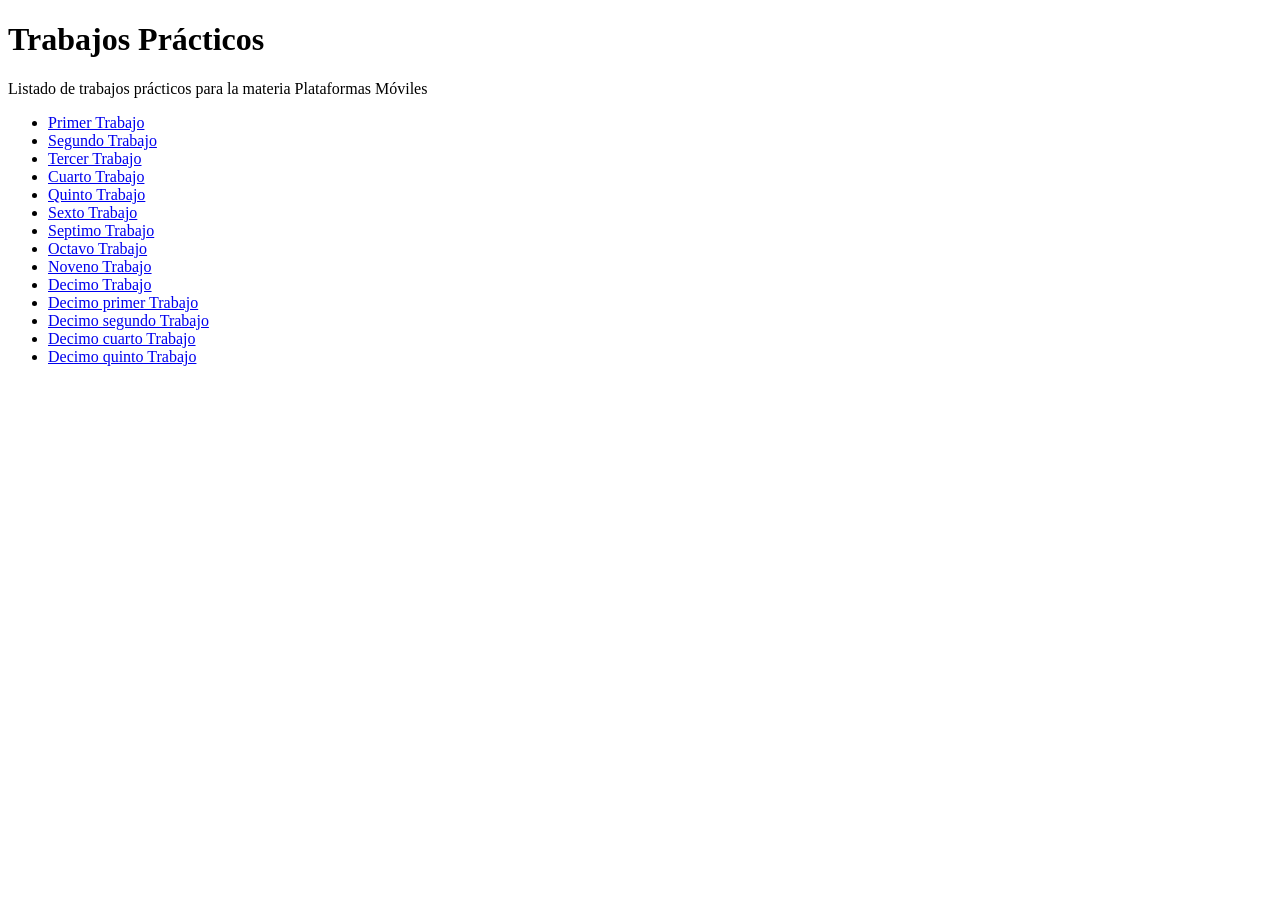
<file: index.html>
<!DOCTYPE html>
<html>
   <head>
      <title>Hola Mundo!</title>
   </head>
   <body>
     <h1>Trabajos Prácticos</h1>
     <p>Listado de trabajos prácticos para la materia Plataformas Móviles</p>
     <ul>
         <li><a href="tp-1/index.html">Primer Trabajo</a></li>
         <li><a href="tp-2/index.html">Segundo Trabajo</a></li>
         <li><a href="tp-3/index.html">Tercer Trabajo</a></li>
         <li><a href="tp-4/index.html">Cuarto Trabajo</a></li>
         <li><a href="tp-5/index.html">Quinto Trabajo</a></li>
         <li><a href="tp-6/index.html">Sexto Trabajo</a></li>
         <li><a href="tp-7/index.html">Septimo Trabajo</a></li>
         <li><a href="tp-8/index.html">Octavo Trabajo</a></li>
         <li><a href="tp-9/index.html">Noveno Trabajo</a></li>
        <li><a href="tp-10/index.html">Decimo Trabajo</a></li>
        <li><a href="tp-11/index.html">Decimo primer Trabajo</a></li>
        <li><a href="tp-12/index.html">Decimo segundo Trabajo</a></li>
        <li><a href="tp-14/index.html">Decimo cuarto Trabajo</a></li>
        <li><a href="tp-15/index.html">Decimo quinto Trabajo</a></li>
     </ul>
   </body>
</html>
</file>
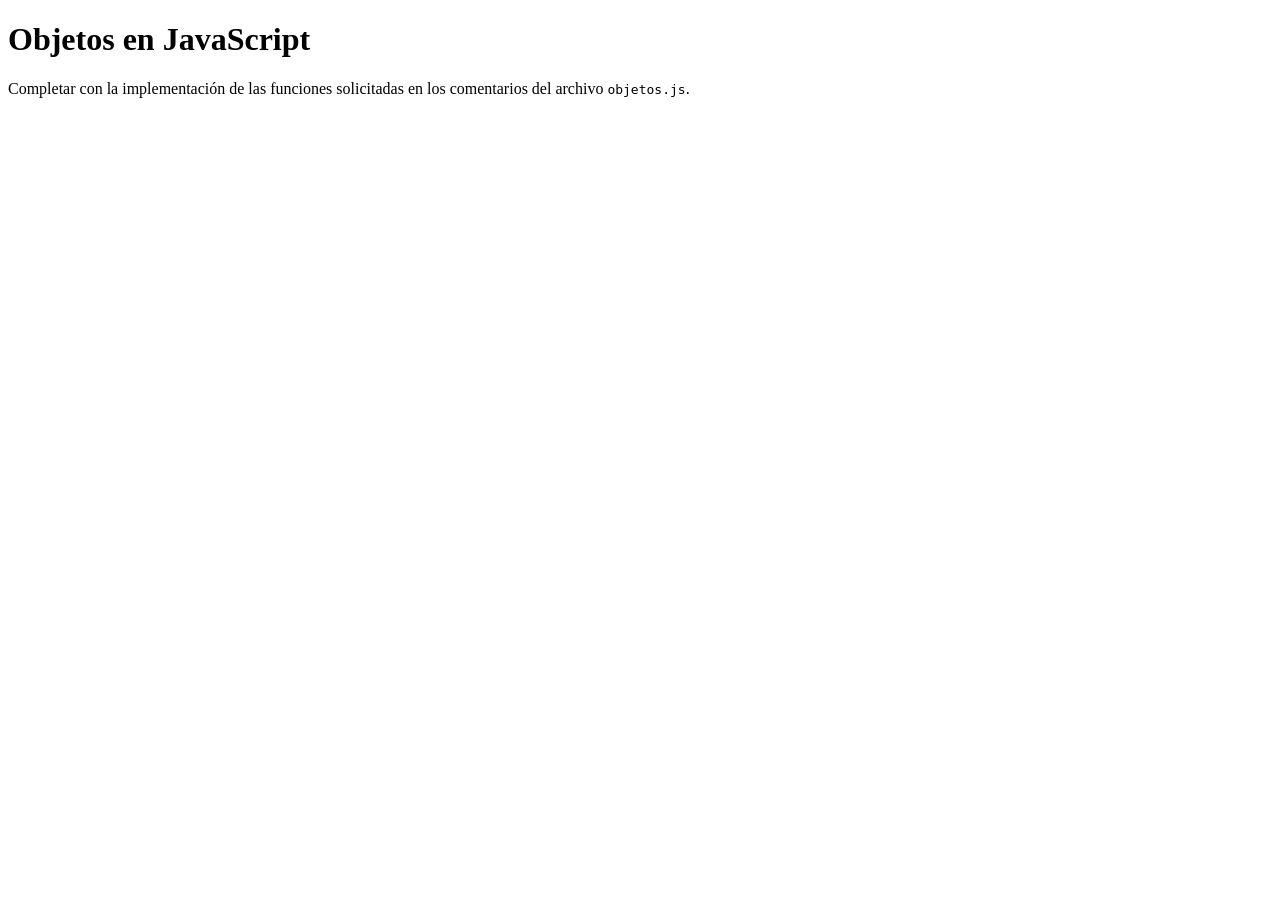
<file: tp-10/index.html>
<!DOCTYPE html>
<html>
<head>
    <meta charset="utf-8">
    <meta name="viewport" content="width=device-width, initial-scale=1">
    <title>Objetos en JavaScript</title>
</head>
<body>
    <h1>Objetos en JavaScript</h1>
    <p>Completar con la implementación de las funciones solicitadas en los comentarios del archivo <code>objetos.js</code>.</p>
    <script src="objetos.js"></script>
</body>
</html>
</file>
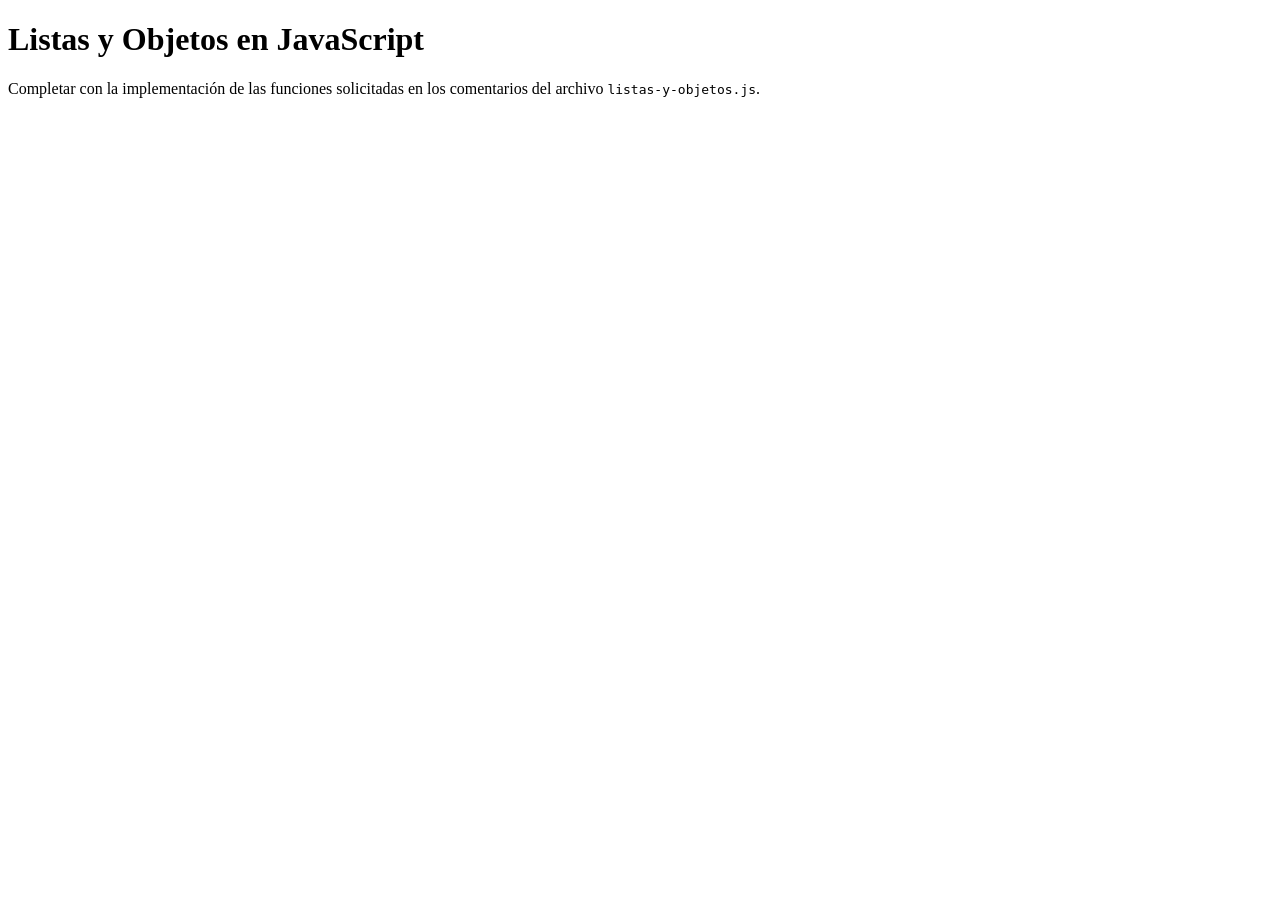
<file: tp-11/index.html>
<!DOCTYPE html>
<html>
<head>
    <meta charset="utf-8">
    <meta name="viewport" content="width=device-width, initial-scale=1">
    <title>Listas y Objetos en JavaScript</title>
</head>
<body>
    <h1>Listas y Objetos en JavaScript</h1>
    <p>Completar con la implementación de las funciones solicitadas en los comentarios del archivo <code>listas-y-objetos.js</code>.</p>
    <script src="listas-y-objetos.js"></script>
</body>
</html>
</file>
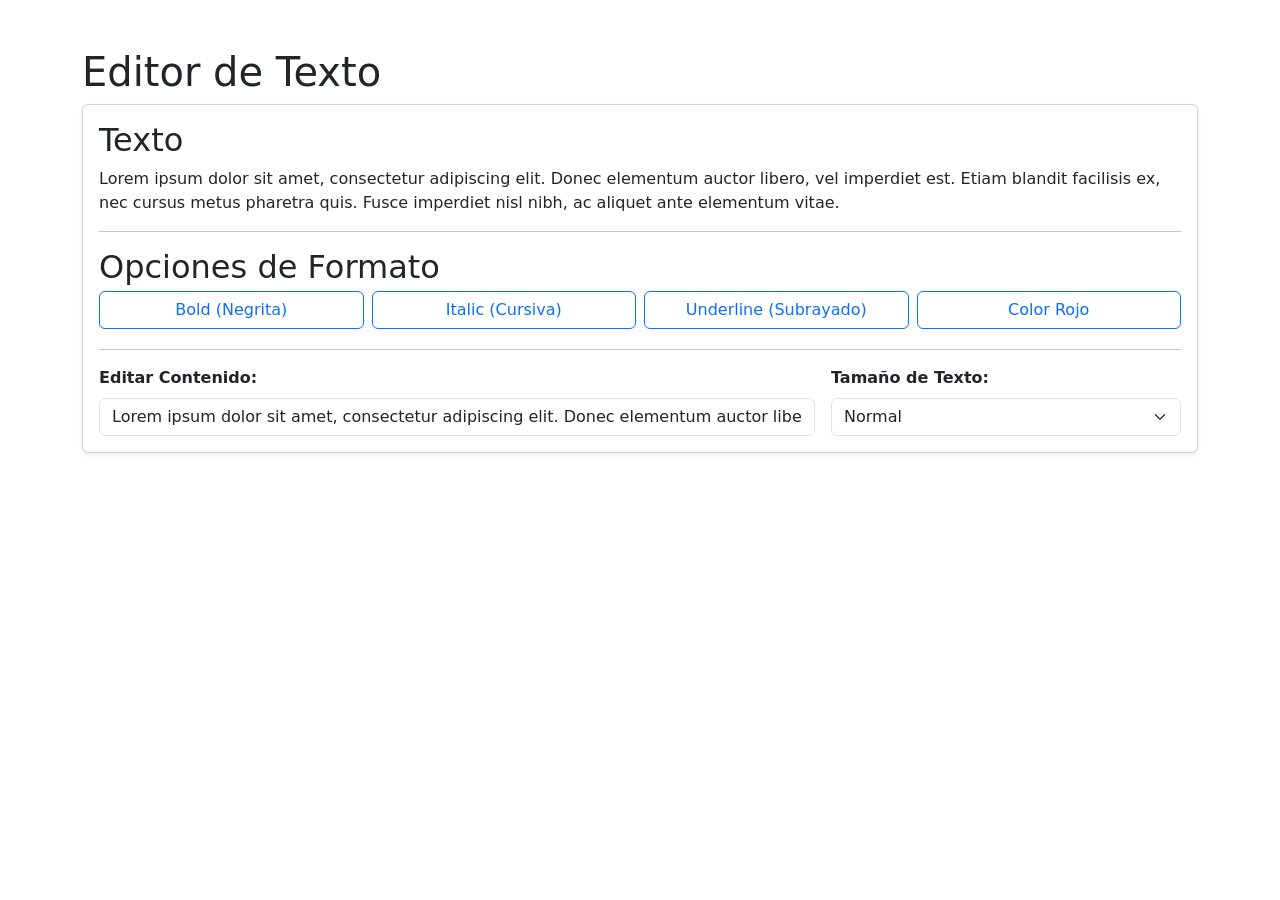
<file: tp-12/index.html>
<!DOCTYPE html>
<html lang="es">
<head>
    <meta charset="utf-8">
    <meta name="viewport" content="width=device-width, initial-scale=1">
    <title>Editor de Texto - DOM y JavaScript</title>
    <link href="https://cdn.jsdelivr.net/npm/bootstrap@5.3.6/dist/css/bootstrap.min.css" rel="stylesheet" integrity="sha384-4Q6Gf2aSP4eDXB8Miphtr37CMZZQ5oXLH2yaXMJ2w8e2ZtHTl7GptT4jmndRuHDT" crossorigin="anonymous">
</head>
<body>
    <div class="container my-1 my-sm-2 my-md-4 my-lg-5">
        <h1>Editor de Texto</h1>
        <div class="card shadow-sm">
            <div class="card-body">
                <h2>Texto</h2>

                <!-- Visualizador del texto -->
                <p class="texto" id="texto">Lorem ipsum dolor sit amet, consectetur adipiscing elit. Donec elementum auctor libero, vel imperdiet est. Etiam blandit facilisis ex, nec cursus metus pharetra quis. Fusce imperdiet nisl nibh, ac aliquet ante elementum vitae.</p>

                <hr class="hr">

                <h2>Opciones de Formato</h2>
                <div class="row g-2">
                    <!-- Negrita -->
                    <div class="col-6 col-md-3 my-1">
                        <button id="btn-negrita" class="btn d-block w-100 btn-outline-primary" data-formato="negrita">
                            Bold (Negrita)
                        </button>
                    </div>
                    <!-- Cursiva -->
                    <div class="col-6 col-md-3 my-1">
                        <button id="btn-cursiva" class="btn d-block w-100 btn-outline-primary" data-formato="cursiva">
                            Italic (Cursiva)
                        </button>
                    </div>
                    <!-- Subrayado -->
                    <div class="col-6 col-md-3 my-1">
                        <button id="btn-subrayado" class="btn d-block w-100 btn-outline-primary" data-formato="subrayado">
                            Underline (Subrayado)
                        </button>
                    </div>
                    <!-- Estilo Adicional: Color -->
                    <div class="col-6 col-md-3 my-1">
                        <button id="btn-color" class="btn d-block w-100 btn-outline-primary" data-formato="color">
                            Color Rojo
                        </button>
                    </div>
                </div>

                <hr class="hr">

                <!-- Edición de texto y tamaño -->
                <div class="row g-3">
                    <div class="col-12 col-md-8">
                        <label for="input-texto" class="form-label fw-bold">Editar Contenido:</label>
                        <input type="text" id="input-texto" class="form-control" value="Lorem ipsum dolor sit amet, consectetur adipiscing elit. Donec elementum auctor libero, vel imperdiet est. Etiam blandit facilisis ex, nec cursus metus pharetra quis. Fusce imperdiet nisl nibh, ac aliquet ante elementum vitae.">
                    </div>
                    <div class="col-12 col-md-4">
                        <label for="select-tamanio" class="form-label fw-bold">Tamaño de Texto:</label>
                        <select id="select-tamanio" class="form-select">
                            <option value="1rem">Normal</option>
                            <option value="1.25rem">Mediano</option>
                            <option value="1.5rem">Grande</option>
                            <option value="2rem">Muy Grande</option>
                        </select>
                    </div>
                </div>

            </div>
        </div>
    </div>

    <script src="https://cdn.jsdelivr.net/npm/bootstrap@5.3.6/dist/js/bootstrap.bundle.min.js" integrity="sha384-j1CDi7MgGQ12Z7Qab0qlWQ/Qqz24Gc6BM0thvEMVjHnfYGF0rmFCozFSxQBxwHKO" crossorigin="anonymous"></script>
    <script type="text/javascript">
        // Referencias a los elementos del DOM
        const pTexto = document.getElementById('texto');
        const inputTexto = document.getElementById('input-texto');
        const selectTamanio = document.getElementById('select-tamanio');

        // Referencias a los botones
        const btnNegrita = document.getElementById('btn-negrita');
        const btnCursiva = document.getElementById('btn-cursiva');
        const btnSubrayado = document.getElementById('btn-subrayado');
        const btnColor = document.getElementById('btn-color');

        /**
         * Actualiza visualmente el estado del botón (Activo/Inactivo)
         */
        function actualizarEstadoBoton(boton, activo) {
            if (activo) {
                boton.classList.remove('btn-outline-primary');
                boton.classList.add('btn-primary');
            } else {
                boton.classList.remove('btn-primary');
                boton.classList.add('btn-outline-primary');
            }
        }

        /**
         * funcionNegrita()
         * Alterna el estilo negrita en el párrafo y actualiza el botón.
         */
        function funcionNegrita() {
            const activo = pTexto.style.fontWeight === 'bold';
            pTexto.style.fontWeight = activo ? 'normal' : 'bold';
            actualizarEstadoBoton(btnNegrita, !activo);
        }

        /**
         * funcionCursiva()
         * Alterna el estilo cursiva en el párrafo y actualiza el botón.
         */
        function funcionCursiva() {
            const activo = pTexto.style.fontStyle === 'italic';
            pTexto.style.fontStyle = activo ? 'normal' : 'italic';
            actualizarEstadoBoton(btnCursiva, !activo);
        }

        /**
         * funcionSubrayado()
         * Alterna el estilo subrayado en el párrafo y actualiza el botón.
         */
        function funcionSubrayado() {
            const activo = pTexto.style.textDecoration === 'underline';
            pTexto.style.textDecoration = activo ? 'none' : 'underline';
            actualizarEstadoBoton(btnSubrayado, !activo);
        }

        /**
         * funcionColor()
         * Estilo adicional: Alterna el color del texto entre rojo y el color por defecto.
         */
        function funcionColor() {
            const activo = pTexto.style.color === 'red';
            pTexto.style.color = activo ? '' : 'red';
            actualizarEstadoBoton(btnColor, !activo);
        }

        // Sincronizar el input de texto en tiempo real con el párrafo
        inputTexto.addEventListener('input', (e) => {
            pTexto.textContent = e.target.value;
        });

        // Modificar el tamaño del texto mediante el select
        selectTamanio.addEventListener('change', (e) => {
            pTexto.style.setProperty('font-size', e.target.value, 'important');
        });

        function handlerBoton(e) {
            // Obtiene el valor del atributo "data-formato" del botón que disparó el evento
            const funcionBoton = e.target.dataset.formato;
            switch (funcionBoton) {
                case 'negrita':
                    funcionNegrita();
                    break;
                case 'cursiva':
                    funcionCursiva();
                    break;
                case 'subrayado':
                    funcionSubrayado();
                    break;
                case 'color':
                    funcionColor();
                    break;
            }
        }
        
        document.querySelectorAll('button.btn[data-formato]').forEach(e => e.addEventListener('click', handlerBoton));
    </script>
</body>
</html>
</file>
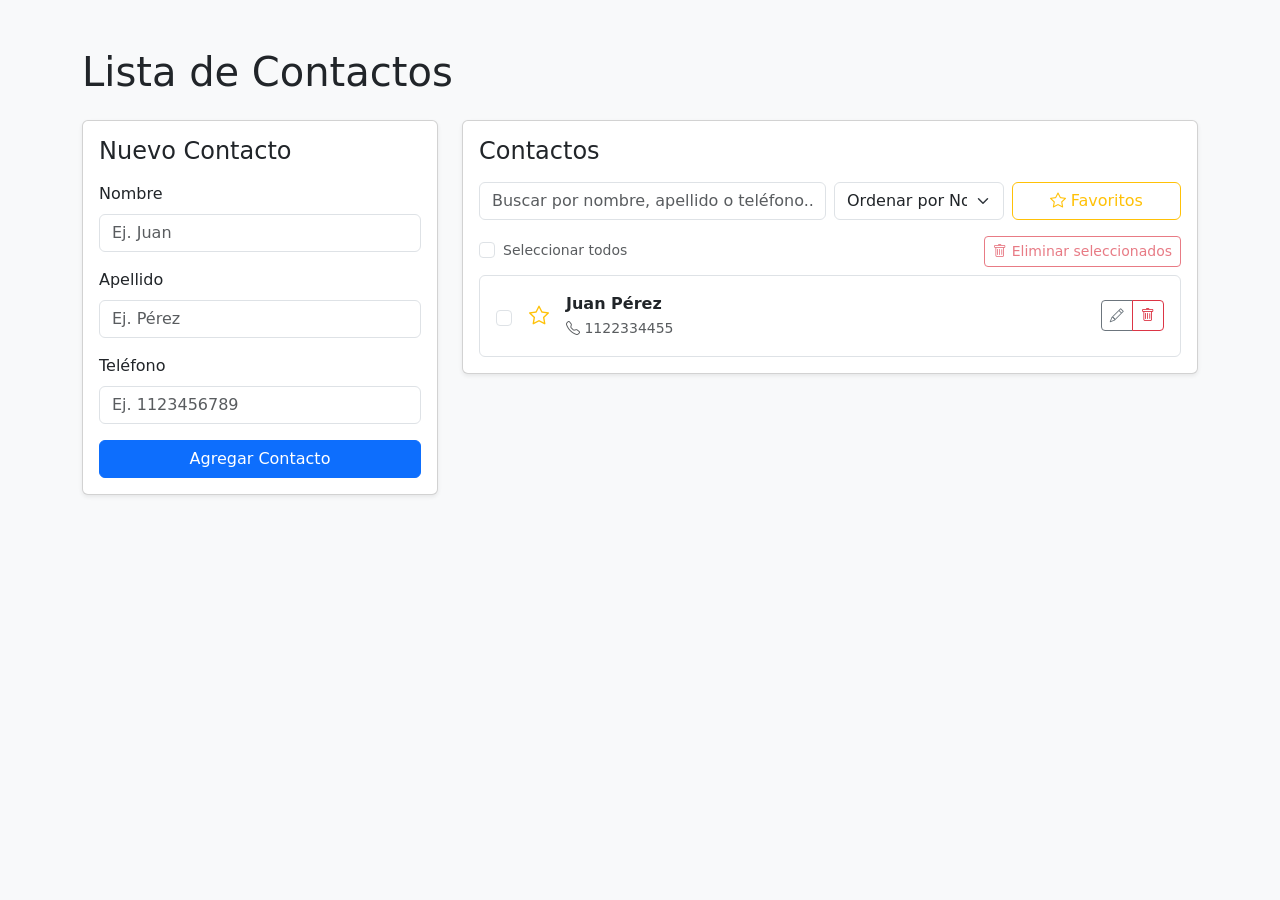
<file: tp-14/index.html>
<!DOCTYPE html>
<html lang="es">
<head>
    <meta charset="utf-8">
    <meta name="viewport" content="width=device-width, initial-scale=1">
    <title>Lista de Contactos - DOM y JavaScript</title>
    <link href="https://cdn.jsdelivr.net/npm/bootstrap@5.3.6/dist/css/bootstrap.min.css" rel="stylesheet" integrity="sha384-4Q6Gf2aSP4eDXB8Miphtr37CMZZQ5oXLH2yaXMJ2w8e2ZtHTl7GptT4jmndRuHDT" crossorigin="anonymous">
    <!-- Iconos de Bootstrap -->
    <link rel="stylesheet" href="https://cdn.jsdelivr.net/npm/bootstrap-icons@1.11.3/font/bootstrap-icons.min.css">
</head>
<body class="bg-light">
    <div class="container my-3 my-md-5">
        <h1 class="mb-4">Lista de Contactos</h1>
        
        <div class="row g-4">
            <!-- Columna Izquierda: Formulario -->
            <div class="col-12 col-lg-4">
                <div class="card shadow-sm">
                    <div class="card-body">
                        <h2 id="titulo-form" class="h4 mb-3">Nuevo Contacto</h2>
                        <form id="form-contacto">
                            <input type="hidden" id="edit-index" value="-1">
                            <div class="mb-3">
                                <label for="input-nombre" class="form-label">Nombre</label>
                                <input type="text" class="form-control" name="nombre" id="input-nombre" placeholder="Ej. Juan" required>
                            </div>
                            <div class="mb-3">
                                <label for="input-apellido" class="form-label">Apellido</label>
                                <input type="text" class="form-control" name="apellido" id="input-apellido" placeholder="Ej. Pérez" required>
                            </div>
                            <div class="mb-3">
                                <label for="input-telefono" class="form-label">Teléfono</label>
                                <input type="tel" class="form-control" name="telefono" id="input-telefono" placeholder="Ej. 1123456789" required>
                            </div>
                            <div class="d-grid gap-2">
                                <button class="btn btn-primary" type="submit" id="btn-submit">Agregar Contacto</button>
                                <button class="btn btn-secondary d-none" type="button" id="btn-cancelar">Cancelar Edición</button>
                            </div>
                        </form>
                    </div>
                </div>
            </div>

            <!-- Columna Derecha: Listado y Controles -->
            <div class="col-12 col-lg-8">
                <div class="card shadow-sm">
                    <div class="card-body">
                        <h2 class="h4 mb-3">Contactos</h2>

                        <!-- Barra de Herramientas (Buscador, Orden, Filtros) -->
                        <div class="row g-2 mb-3">
                            <div class="col-12 col-md-6">
                                <input type="text" id="input-buscar" class="form-control" placeholder="Buscar por nombre, apellido o teléfono...">
                            </div>
                            <div class="col-6 col-md-3">
                                <select id="select-orden" class="form-select">
                                    <option value="nombre">Ordenar por Nombre</option>
                                    <option value="apellido">Ordenar por Apellido</option>
                                </select>
                            </div>
                            <div class="col-6 col-md-3">
                                <button id="btn-filtro-favoritos" class="btn btn-outline-warning w-100">
                                    <i class="bi bi-star"></i> Favoritos
                                </button>
                            </div>
                        </div>

                        <!-- Acciones en lote (Bonus) -->
                        <div class="d-flex justify-content-between align-items-center mb-2">
                            <div class="form-check">
                                <input class="form-check-input" type="checkbox" id="seleccionar-todos">
                                <label class="form-check-label small text-muted" for="seleccionar-todos">Seleccionar todos</label>
                            </div>
                            <button id="btn-eliminar-seleccionados" class="btn btn-sm btn-outline-danger" disabled>
                                <i class="bi bi-trash"></i> Eliminar seleccionados
                            </button>
                        </div>

                        <!-- Listado de contactos -->
                        <ul id="lista-contactos" class="list-group"></ul>
                    </div>
                </div>
            </div>
        </div>
    </div>

    <script src="https://cdn.jsdelivr.net/npm/bootstrap@5.3.6/dist/js/bootstrap.bundle.min.js" integrity="sha384-j1CDi7MgGQ12Z7Qab0qlWQ/Qqz24Gc6BM0thvEMVjHnfYGF0rmFCozFSxQBxwHKO" crossorigin="anonymous"></script>
    <script type="text/javascript">
        // Variable global con datos iniciales actualizados con teléfono y favorito
        let contactos = [
            {
                nombre: 'Juan',
                apellido: 'Pérez',
                telefono: '1122334455',
                favorito: false,
                seleccionado: false
            },
        ];

        // Estado de filtros y ordenamiento
        let criterioOrden = 'nombre';
        let soloFavoritos = false;
        let textoBusqueda = '';

        // Referencias al DOM
        const listaContactos = document.getElementById('lista-contactos');
        const formContacto = document.getElementById('form-contacto');
        const inputNombre = document.getElementById('input-nombre');
        const inputApellido = document.getElementById('input-apellido');
        const inputTelefono = document.getElementById('input-telefono');
        const inputBuscar = document.getElementById('input-buscar');
        const selectOrden = document.getElementById('select-orden');
        const btnFiltroFavoritos = document.getElementById('btn-filtro-favoritos');
        const editIndex = document.getElementById('edit-index');
        const tituloForm = document.getElementById('titulo-form');
        const btnSubmit = document.getElementById('btn-submit');
        const btnCancelar = document.getElementById('btn-cancelar');
        const seleccionarTodosCheckbox = document.getElementById('seleccionar-todos');
        const btnEliminarSeleccionados = document.getElementById('btn-eliminar-seleccionados');

        /**
         * agregarContacto() o actualizarContacto()
         */
        function agregarContacto(nombre, apellido, telefono) {
            const index = parseInt(editIndex.value);

            if (index === -1) {
                // Nuevo contacto
                contactos.push({
                    nombre,
                    apellido,
                    telefono,
                    favorito: false,
                    seleccionado: false
                });
            } else {
                // Edición de contacto existente
                contactos[index].nombre = nombre;
                contactos[index].apellido = apellido;
                contactos[index].telefono = telefono;
                resetFormulario();
            }

            mostrarListado();
        }

        /**
         * Alternar favorito
         */
        function toggleFavorito(indexReal) {
            contactos[indexReal].favorito = !contactos[indexReal].favorito;
            mostrarListado();
        }

        /**
         * Eliminar contacto individual
         */
        function eliminarContacto(indexReal) {
            contactos.splice(indexReal, 1);
            mostrarListado();
        }

        /**
         * Cargar datos en el formulario para editar
         */
        function prepararEdicion(indexReal) {
            const contacto = contactos[indexReal];
            inputNombre.value = contacto.nombre;
            inputApellido.value = contacto.apellido;
            inputTelefono.value = contacto.telefono;
            editIndex.value = indexReal;
            
            tituloForm.textContent = 'Editar Contacto';
            btnSubmit.textContent = 'Guardar Cambios';
            btnCancelar.classList.remove('d-none');
            inputNombre.focus();
        }

        /**
         * Resetear formulario al estado de "Nuevo Contacto"
         */
        function resetFormulario() {
            formContacto.reset();
            editIndex.value = '-1';
            tituloForm.textContent = 'Nuevo Contacto';
            btnSubmit.textContent = 'Agregar Contacto';
            btnCancelar.classList.add('d-none');
        }

        /**
         * mostrarListado()
         * Muestra en el DOM la lista filtrada y ordenada.
         */
        function mostrarListado() {
            listaContactos.innerHTML = '';

            // 1. Filtrar por búsqueda y favoritos
            let contactosFiltrados = contactos.map((c, originalIndex) => ({ ...c, originalIndex })).filter(c => {
                const coincideBusqueda = 
                    c.nombre.toLowerCase().includes(textoBusqueda) ||
                    c.apellido.toLowerCase().includes(textoBusqueda) ||
                    c.telefono.toLowerCase().includes(textoBusqueda);
                
                const coincideFavorito = soloFavoritos ? c.favorito : true;

                return coincideBusqueda && coincideFavorito;
            });

            // 2. Ordenar alfabéticamente (por nombre o apellido)
            contactosFiltrados.sort((a, b) => {
                const valorA = a[criterioOrden].toLowerCase();
                const valorB = b[criterioOrden].toLowerCase();
                return valorA.localeCompare(valorB);
            });

            if (contactosFiltrados.length === 0) {
                listaContactos.innerHTML = `<li class="list-group-item text-center text-muted py-3">No se encontraron contactos.</li>`;
                btnEliminarSeleccionados.disabled = true;
                return;
            }

            // 3. Renderizar elementos en el DOM
            contactosFiltrados.forEach(c => {
                const li = document.createElement('li');
                li.className = `list-group-item d-flex justify-content-between align-items-center flex-wrap gap-2 py-3 ${c.favorito ? 'border-warning bg-warning bg-opacity-10' : ''}`;
                
                li.innerHTML = `
                    <div class="d-flex align-items-center gap-3">
                        <input class="form-check-input check-item" type="checkbox" data-index="${c.originalIndex}" ${c.seleccionado ? 'checked' : ''}>
                        <button class="btn btn-link p-0 text-warning fs-5 btn-fav" data-index="${c.originalIndex}" title="Marcar favorito">
                            <i class="bi ${c.favorito ? 'bi-star-fill' : 'bi-star'}"></i>
                        </button>
                        <div>
                            <span class="fw-bold">${c.nombre} ${c.apellido}</span>
                            <br>
                            <small class="text-muted"><i class="bi bi-telephone"></i> ${c.telefono}</small>
                        </div>
                    </div>
                    <div class="btn-group btn-group-sm">
                        <button class="btn btn-outline-secondary btn-editar" data-index="${c.originalIndex}" title="Editar">
                            <i class="bi bi-pencil"></i>
                        </button>
                        <button class="btn btn-outline-danger btn-eliminar" data-index="${c.originalIndex}" title="Eliminar">
                            <i class="bi bi-trash"></i>
                        </button>
                    </div>
                `;
                listaContactos.appendChild(li);
            });

            // Actualizar estado del botón de eliminar múltiples
            const haySeleccionados = contactos.some(c => c.seleccionado);
            btnEliminarSeleccionados.disabled = !haySeleccionados;
        }

        // Event Listeners

        // Envío del formulario
        formContacto.addEventListener('submit', (e) => {
            e.preventDefault();
            const nombre = inputNombre.value.trim();
            const apellido = inputApellido.value.trim();
            const telefono = inputTelefono.value.trim();

            if (!nombre || !apellido || !telefono) return;

            agregarContacto(nombre, apellido, telefono);
            formContacto.reset();
        });

        // Botón cancelar edición
        btnCancelar.addEventListener('click', () => {
            resetFormulario();
        });

        // Manejador de eventos dinámicos en la lista (Favorito, Editar, Eliminar, Checkbox individual)
        listaContactos.addEventListener('click', (e) => {
            const btnFav = e.target.closest('.btn-fav');
            const btnEditar = e.target.closest('.btn-editar');
            const btnEliminar = e.target.closest('.btn-eliminar');
            const checkItem = e.target.closest('.check-item');

            if (btnFav) {
                toggleFavorito(parseInt(btnFav.dataset.index));
            } else if (btnEditar) {
                prepararEdicion(parseInt(btnEditar.dataset.index));
            } else if (btnEliminar) {
                if (confirm('¿Estás seguro de que deseas eliminar este contacto?')) {
                    eliminarContacto(parseInt(btnEliminar.dataset.index));
                }
            } else if (checkItem) {
                const index = parseInt(checkItem.dataset.index);
                contactos[index].seleccionado = checkItem.checked;
                // Actualizar estado del botón general
                btnEliminarSeleccionados.disabled = !contactos.some(c => c.seleccionado);
            }
        });

        // Buscador en tiempo real
        inputBuscar.addEventListener('input', (e) => {
            textoBusqueda = e.target.value.toLowerCase().trim();
            mostrarListado();
        });

        // Selector de orden
        selectOrden.addEventListener('change', (e) => {
            criterioOrden = e.target.value;
            mostrarListado();
        });

        // Filtro de favoritos
        btnFiltroFavoritos.addEventListener('click', () => {
            soloFavoritos = !soloFavoritos;
            if (soloFavoritos) {
                btnFiltroFavoritos.classList.remove('btn-outline-warning');
                btnFiltroFavoritos.classList.add('btn-warning', 'text-white');
            } else {
                btnFiltroFavoritos.classList.remove('btn-warning', 'text-white');
                btnFiltroFavoritos.classList.add('btn-outline-warning');
            }
            mostrarListado();
        });

        // Seleccionar / Deseleccionar todos
        seleccionarTodosCheckbox.addEventListener('change', (e) => {
            const estado = e.target.checked;
            contactos.forEach(c => c.seleccionado = estado);
            mostrarListado();
        });

        // Eliminar contactos seleccionados en lote
        btnEliminarSeleccionados.addEventListener('click', () => {
            if (confirm('¿Estás seguro de eliminar los contactos seleccionados?')) {
                contactos = contactos.filter(c => !c.seleccionado);
                seleccionarTodosCheckbox.checked = false;
                mostrarListado();
            }
        });

        // Inicializar listado por primera vez
        mostrarListado();
    </script>
</body>
</html>
</file>
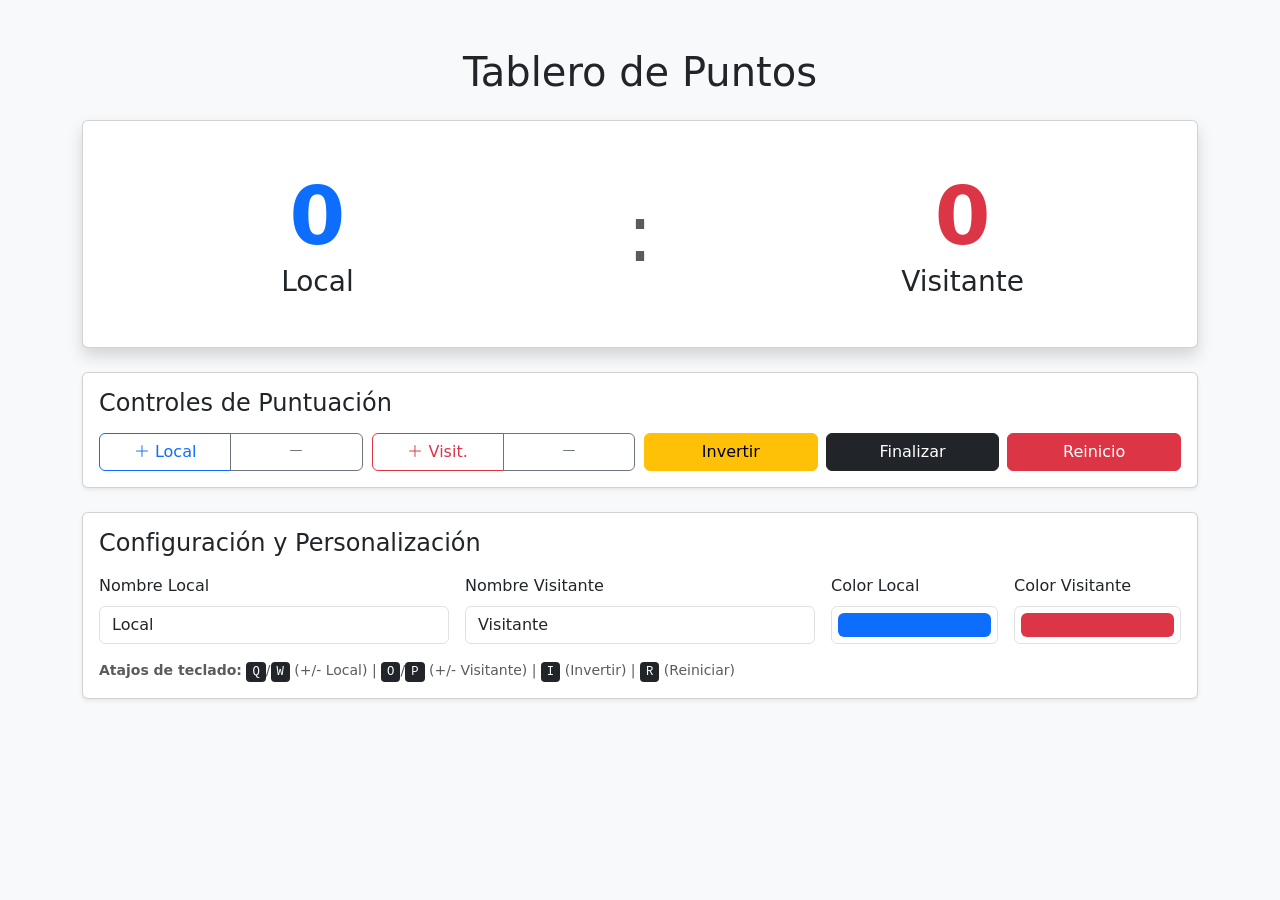
<file: tp-15/index.html>
<!DOCTYPE html>
<html lang="es">
<head>
    <meta charset="utf-8">
    <meta name="viewport" content="width=device-width, initial-scale=1">
    <title>Tablero de Puntos - DOM y JavaScript</title>
    <link href="https://cdn.jsdelivr.net/npm/bootstrap@5.3.6/dist/css/bootstrap.min.css" rel="stylesheet" integrity="sha384-4Q6Gf2aSP4eDXB8Miphtr37CMZZQ5oXLH2yaXMJ2w8e2ZtHTl7GptT4jmndRuHDT" crossorigin="anonymous">
    <!-- Iconos de Bootstrap -->
    <link rel="stylesheet" href="https://cdn.jsdelivr.net/npm/bootstrap-icons@1.11.3/font/bootstrap-icons.min.css">
    <style>
        #tablero-card {
            transition: background-color 0.3s ease;
        }
    </style>
</head>
<body class="bg-light">
    <div class="container my-3 my-md-5">
        <h1 class="mb-4 text-center">Tablero de Puntos</h1>
        
        <!-- Tarjeta Principal del Tablero -->
        <div class="card shadow mb-4" id="tablero-card">
            <div class="card-body py-5">
                <div class="row text-center align-items-center">
                    <!-- Equipo Local -->
                    <div class="col-5">
                        <span class="display-1 fw-bold" id="score-local" style="color: #0d6efd;">0</span>
                        <p class="h3 m-0 text-truncate" id="label-local">Local</p>
                    </div>
                    <!-- Separador -->
                    <div class="col-2">
                        <span class="display-1 text-muted">:</span>
                    </div>
                    <!-- Equipo Visitante -->
                    <div class="col-5">
                        <span class="display-1 fw-bold" id="score-visitante" style="color: #dc3545;">0</span>
                        <p class="h3 m-0 text-truncate" id="label-visitante">Visitante</p>
                    </div>
                </div>
                
                <!-- Indicador de Partido Finalizado -->
                <div id="estado-partido" class="text-center mt-3 d-none">
                    <span class="badge bg-danger fs-6 px-3 py-2">PARTIDO FINALIZADO</span>
                </div>
            </div>
        </div>

        <!-- Panel de Control y Acciones -->
        <div class="card shadow-sm mb-4">
            <div class="card-body">
                <h2 class="h4 mb-3">Controles de Puntuación</h2>
                <div class="row g-2">
                    <!-- Controles Local -->
                    <div class="col-6 col-md-3">
                        <div class="input-group">
                            <button class="btn btn-outline-primary w-50 btn-control" onclick="modificarPuntos('local', 1)">
                                <i class="bi bi-plus-lg"></i> Local
                            </button>
                            <button class="btn btn-outline-secondary w-50 btn-control" onclick="modificarPuntos('local', -1)">
                                <i class="bi bi-dash-lg"></i>
                            </button>
                        </div>
                    </div>
                    <!-- Controles Visitante -->
                    <div class="col-6 col-md-3">
                        <div class="input-group">
                            <button class="btn btn-outline-danger w-50 btn-control" onclick="modificarPuntos('visitante', 1)">
                                <i class="bi bi-plus-lg"></i> Visit.
                            </button>
                            <button class="btn btn-outline-secondary w-50 btn-control" onclick="modificarPuntos('visitante', -1)">
                                <i class="bi bi-dash-lg"></i>
                            </button>
                        </div>
                    </div>
                    <!-- Acciones Especiales -->
                    <div class="col-4 col-md-2">
                        <button class="btn btn-warning w-100 btn-control" id="btn-invertir" onclick="invertirPuntaje()">
                            Invertir
                        </button>
                    </div>
                    <div class="col-4 col-md-2">
                        <button class="btn btn-dark w-100 btn-control" id="btn-finalizar" onclick="finalizarPartido()">
                            Finalizar
                        </button>
                    </div>
                    <div class="col-4 col-md-2">
                        <button class="btn btn-danger w-100" onclick="reiniciarPartido()">
                            Reinicio
                        </button>
                    </div>
                </div>
            </div>
        </div>

        <!-- Panel de Personalización (Bonus) -->
        <div class="card shadow-sm">
            <div class="card-body">
                <h2 class="h4 mb-3">Configuración y Personalización</h2>
                <div class="row g-3">
                    <div class="col-12 col-md-4">
                        <label for="input-nombre-local" class="form-label">Nombre Local</label>
                        <input type="text" id="input-nombre-local" class="form-control" value="Local" oninput="cambiarNombre('local', this.value)">
                    </div>
                    <div class="col-12 col-md-4">
                        <label for="input-nombre-visitante" class="form-label">Nombre Visitante</label>
                        <input type="text" id="input-nombre-visitante" class="form-control" value="Visitante" oninput="cambiarNombre('visitante', this.value)">
                    </div>
                    <div class="col-6 col-md-2">
                        <label for="color-local" class="form-label">Color Local</label>
                        <input type="color" id="color-local" class="form-control form-control-color w-100" value="#0d6efd" onchange="cambiarColorTexto('local', this.value)">
                    </div>
                    <div class="col-6 col-md-2">
                        <label for="color-visitante" class="form-label">Color Visitante</label>
                        <input type="color" id="color-visitante" class="form-control form-control-color w-100" value="#dc3545" onchange="cambiarColorTexto('visitante', this.value)">
                    </div>
                </div>
                <!-- Ayuda de Atajos de Teclado -->
                <div class="mt-3 text-muted small">
                    <strong>Atajos de teclado:</strong> 
                    <kbd>Q</kbd>/<kbd>W</kbd> (+/- Local) | 
                    <kbd>O</kbd>/<kbd>P</kbd> (+/- Visitante) | 
                    <kbd>I</kbd> (Invertir) | 
                    <kbd>R</kbd> (Reiniciar)
                </div>
            </div>
        </div>
    </div>

    <script src="https://cdn.jsdelivr.net/npm/bootstrap@5.3.6/dist/js/bootstrap.bundle.min.js" integrity="sha384-j1CDi7MgGQ12Z7Qab0qlWQ/Qqz24Gc6BM0thvEMVjHnfYGF0rmFCozFSxQBxwHKO" crossorigin="anonymous"></script>
    <script type="text/javascript">
        // Estado global del tablero
        let puntosLocal = 0;
        let puntosVisitante = 0;
        let partidoTerminado = false;

        // Referencias a elementos del DOM
        const spanLocal = document.getElementById('score-local');
        const spanVisitante = document.getElementById('score-visitante');
        const labelLocal = document.getElementById('label-local');
        const labelVisitante = document.getElementById('label-visitante');
        const badgeEstado = document.getElementById('estado-partido');
        const botonesControl = document.querySelectorAll('.btn-control');

        /**
         * Actualiza los puntos en la interfaz
         */
        function actualizarVista() {
            spanLocal.textContent = puntosLocal;
            spanVisitante.textContent = puntosVisitante;
        }

        /**
         * Modifica los puntos de un equipo (suma o resta asegurando que no baje de 0)
         */
        function modificarPuntos(equipo, cantidad) {
            if (partidoTerminado) return;

            if (equipo === 'local') {
                puntosLocal = Math.max(0, puntosLocal + cantidad);
            } else if (equipo === 'visitante') {
                puntosVisitante = Math.max(0, puntosVisitante + cantidad);
            }
            actualizarVista();
        }

        /**
         * Invertir puntaje entre local y visitante
         */
        function invertirPuntaje() {
            if (partidoTerminado) return;
            const temp = puntosLocal;
            puntosLocal = puntosVisitante;
            puntosVisitante = temp;
            actualizarVista();
        }

        /**
         * Finaliza el partido y deshabilita los controles de puntuación
         */
        function finalizarPartido() {
            partidoTerminado = true;
            badgeEstado.classList.remove('d-none');
            botonesControl.forEach(btn => btn.disabled = true);
        }

        /**
         * Reinicia el tablero a 0 y habilita los controles
         */
        function reiniciarPartido() {
            puntosLocal = 0;
            puntosVisitante = 0;
            partidoTerminado = false;
            badgeEstado.classList.add('d-none');
            botonesControl.forEach(btn => btn.disabled = false);
            actualizarVista();
        }

        /**
         * Cambiar nombre de los equipos (Bonus)
         */
        function cambiarNombre(equipo, nuevoNombre) {
            const nombreFinal = nuevoNombre.trim() === '' ? (equipo === 'local' ? 'Local' : 'Visitante') : nuevoNombre;
            if (equipo === 'local') {
                labelLocal.textContent = nombreFinal;
            } else {
                labelVisitante.textContent = nombreFinal;
            }
        }

        /**
         * Cambiar color de los puntajes por equipo (Bonus)
         */
        function cambiarColorTexto(equipo, color) {
            if (equipo === 'local') {
                spanLocal.style.color = color;
            } else {
                spanVisitante.style.color = color;
            }
        }

        /**
         * Atajos de teclado (Bonus)
         */
        document.addEventListener('keydown', (e) => {
            // Evitar conflictos si el usuario está escribiendo en un input
            if (e.target.tagName === 'INPUT') return;

            const key = e.key.toUpperCase();
            if (key === 'Q') modificarPuntos('local', 1);
            if (key === 'W') modificarPuntos('local', -1);
            if (key === 'O') modificarPuntos('visitante', 1);
            if (key === 'P') modificarPuntos('visitante', -1);
            if (key === 'I') invertirPuntaje();
            if (key === 'R') reiniciarPartido();
        });
    </script>
</body>
</html>
</file>
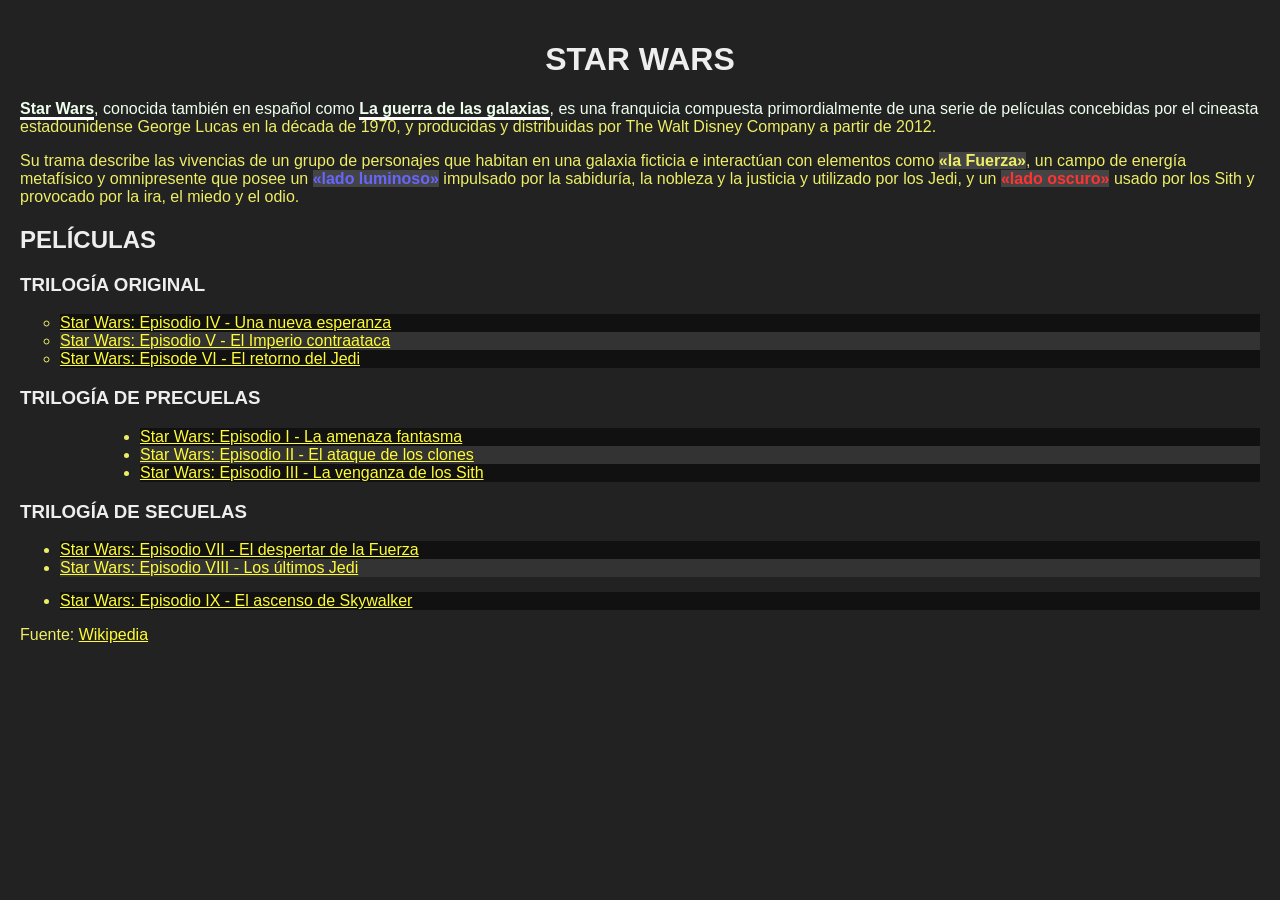
<file: tp-2/index.html>
<!DOCTYPE html>
<html>
<head>
    <meta charset="utf-8">
    <meta name="viewport" content="width=device-width, initial-scale=1">
    <title>TP2 - Selectores CSS</title>
    <link rel="stylesheet" href="style.css">
</head>
<body>
    <h1>Star Wars</h1>
    <p class="formato"><strong>Star Wars</strong>, conocida también en español como <strong>La guerra de las galaxias</strong>, es una franquicia compuesta primordialmente de una serie de películas concebidas por el cineasta estadounidense George Lucas en la década de 1970, y producidas y distribuidas por <a>The Walt Disney Company</a> a partir de 2012.</p>
    <p>Su trama describe las vivencias de un grupo de personajes que habitan en una galaxia ficticia e interactúan con elementos como <span class="the-force">«la Fuerza»</span>, un campo de energía metafísico y omnipresente que posee un <span class="the-force light-side">«lado luminoso»</span> impulsado por la sabiduría, la nobleza y la justicia y utilizado por los Jedi, y un <span class="the-force dark-side">«lado oscuro»</span> usado por los Sith y provocado por la ira, el miedo y el odio.</p>
    <h2>Películas</h2>
    <h3>Trilogía Original</h3>
    <ul id="og-trilogy" class="movies-list">
        <li><a href="https://es.wikipedia.org/wiki/Star_Wars:_Episodio_IV_-_Una_nueva_esperanza">Star Wars: Episodio IV - Una nueva esperanza</a></li>
        <li><a href="https://es.wikipedia.org/wiki/Star_Wars:_Episodio_V_-_El_Imperio_contraataca">Star Wars: Episodio V - El Imperio contraataca</a></li>
        <li><a href="https://es.wikipedia.org/wiki/Star_Wars:_Episode_VI_-_Return_of_the_Jedi">Star Wars: Episode VI - El retorno del Jedi</a></li>
    </ul>
    <h3>Trilogía de precuelas</h3>
    <ul id="prequel-trilogy" class="movies-list">
        <li><a href="https://es.wikipedia.org/wiki/Star_Wars:_Episodio_I_-_La_amenaza_fantasma">Star Wars: Episodio I - La amenaza fantasma</a></li>
        <li><a href="https://es.wikipedia.org/wiki/Star_Wars:_Episodio_II_-_El_ataque_de_los_clones">Star Wars: Episodio II - El ataque de los clones</a></li>
        <li><a href="https://es.wikipedia.org/wiki/Star_Wars:_Episodio_III_-_La_venganza_de_los_Sith">Star Wars: Episodio III - La venganza de los Sith</a></li>
    </ul>
    <h3>Trilogía de secuelas</h3>
    <ul class="movies-list">
        <li><a href="https://es.wikipedia.org/wiki/Star_Wars:_Episodio_VII_-_El_despertar_de_la_Fuerza">Star Wars: Episodio VII - El despertar de la Fuerza</a></li>
        <li><a href="https://es.wikipedia.org/wiki/Star_Wars:_Episodio_VIII_-_Los_últimos_Jedi">Star Wars: Episodio VIII - Los últimos Jedi</a></li>
        <li><a href="https://es.wikipedia.org/wiki/Star_Wars:_Episodio_IX_-_El_ascenso_de_Skywalker">Star Wars: Episodio IX - El ascenso de Skywalker</a></li>
    </ul>
    <p>Fuente: <a href="https://es.wikipedia.org/wiki/Star_Wars">Wikipedia</a></p>
</body>
</html>
</file>
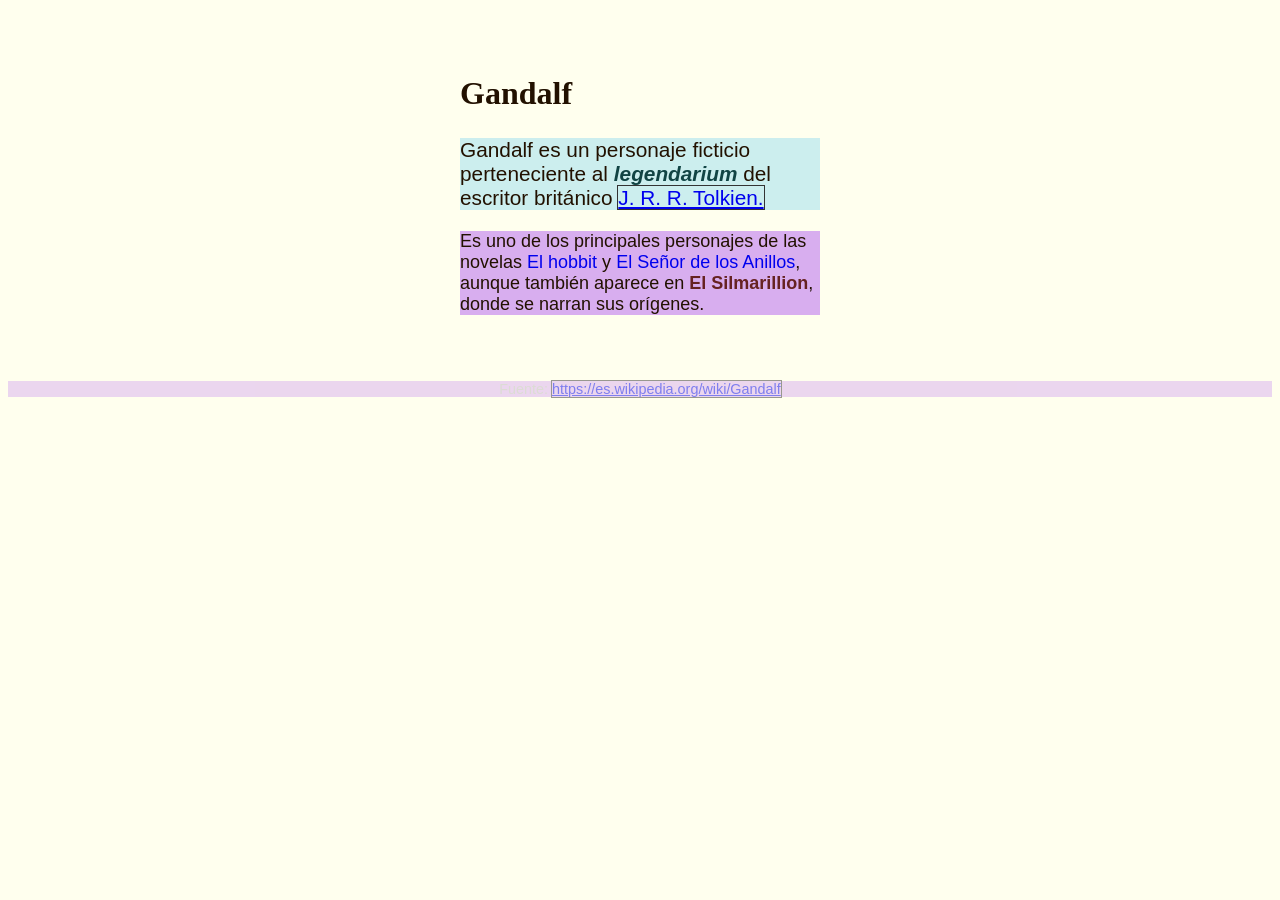
<file: tp-3/index.html>
<!DOCTYPE html>
<html lang="es">
<head>
	<meta charset="utf-8">
	<meta name="viewport" content="width=device-width, initial-scale=1">
	<title>TP3 - Especificidad CSS</title>
	<link rel="stylesheet" type="text/css" href="style.css">
	<style type="text/css">
		body {
			font-size: 18px;
			background-color: #ffe;
			color: #210;
		}

		#contenedor {
			max-width: 40ch;
			margin: 2rem auto;
			padding: 1rem;
		}

		h1 {
			font-size: 2rem;
			text-align: left;
		}

		p {
			font-family: sans-serif;
		}

		#primer-parrafo {
			font-size: 1.3rem;
			background-color: #eec;
		}

		p.importante em {
			font-weight: bold;
			color: #144;
		}

		p.novelas a {
			outline: none;
			text-decoration: none;
		}
		p.novelas a:hover {
			text-decoration: underline;
			background-color: #ccd;
		}

		body p.fuente.parrafo {
			color: #bbb !important;
			font-size: 0.9rem;
			opacity: 50%;
			text-align: center;
		}
	</style>
</head>
<body>
	<article id="contenedor">
		<h1 class="titulo">Gandalf</h1>
		
		<p id="primer-parrafo" class="importante parrafo">
			Gandalf es un personaje ficticio perteneciente al <em>legendarium</em> del escritor británico <a href="https://es.wikipedia.org/wiki/J._R._R._Tolkien">J. R. R. Tolkien.</a>
		</p>
		
		<p class="novelas parrafo">
			Es uno de los principales personajes de las novelas <a href="https://es.wikipedia.org/wiki/El_hobbit">El hobbit</a> y <a href="https://es.wikipedia.org/wiki/El_Señor_de_los_Anillos">El Señor de los Anillos</a>, aunque también aparece en <span class="complicado" style="color: #622">El Silmarillion</span>, donde se narran sus orígenes.
		</p>
	</article>

	<p class="fuente parrafo">
		Fuente: <a href="https://es.wikipedia.org/wiki/Gandalf">https://es.wikipedia.org/wiki/Gandalf</a>
	</p>
</body>
</html>
</file>
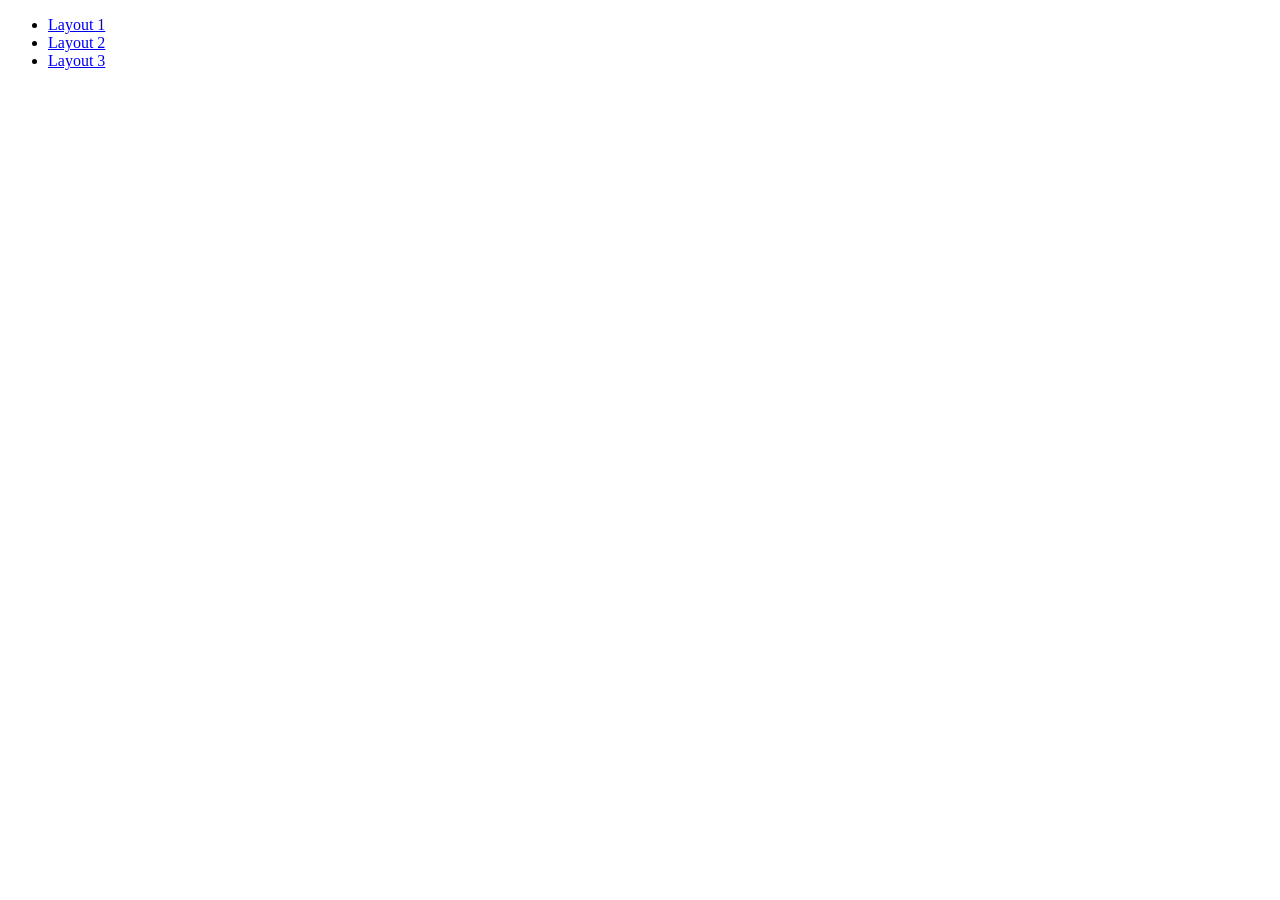
<file: tp-6/index.html>
<!DOCTYPE html>
<html lang="en">
<head>
    <meta charset="UTF-8">
    <meta name="viewport" content="width=device-width, initial-scale=1.0">
    <title>tp-6 (Grilla Bootstrap)</title>
</head>
<body>
    <ul>
    <li>
        <a href="layout-1.html">Layout 1</a>
    </li>
    <li>
        <a href="layout-2.html">Layout 2</a>
    </li>
    <li>
        <a href="layout-3.html">Layout 3</a>
    </li>
</ul>
</body>
</html>
</file>
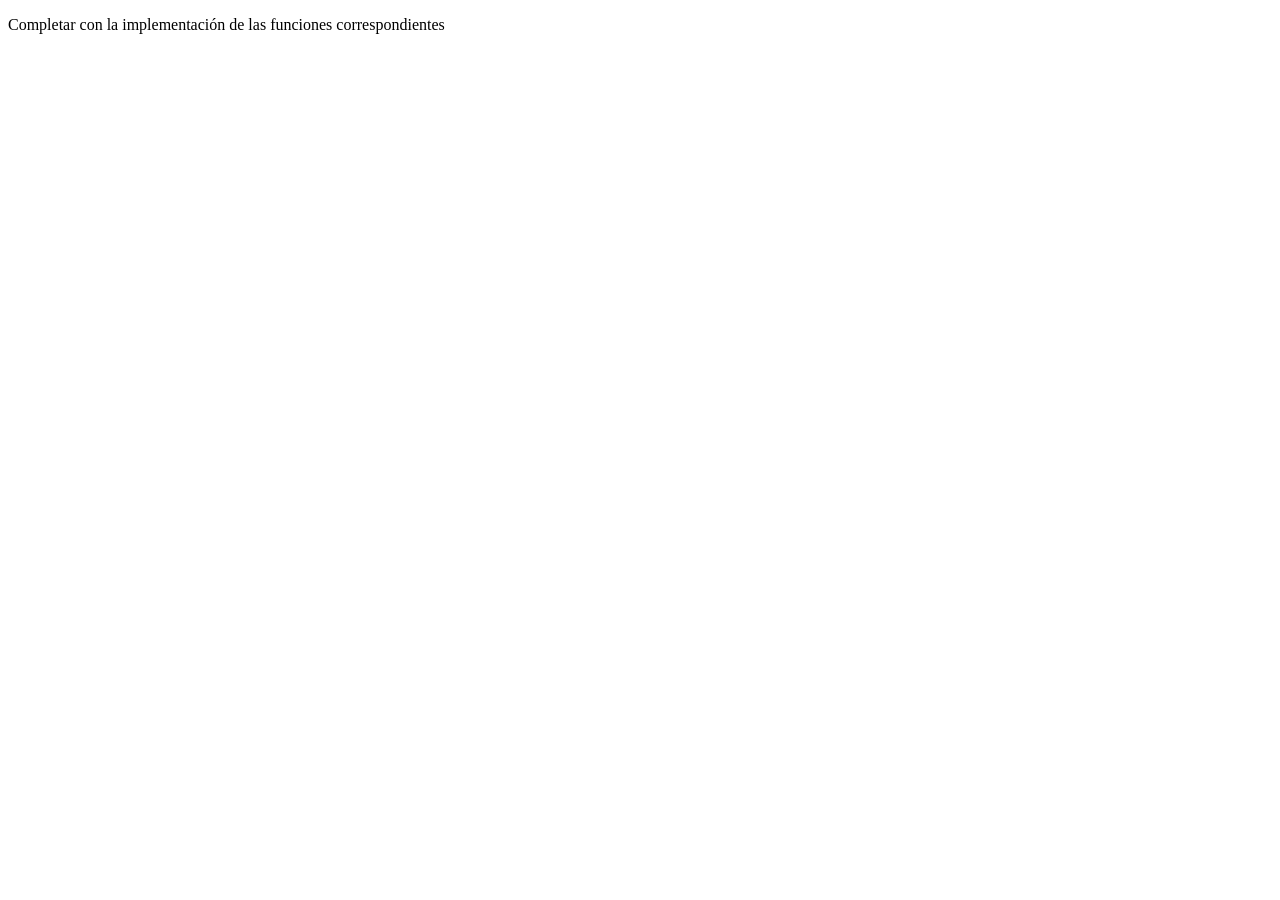
<file: tp-8/index.html>
<!DOCTYPE html>
<html>

<head>
	<meta charset="utf-8">
	<meta name="viewport" content="width=device-width, initial-scale=1">
	<title>TP-8: Funciones en JavaScript</title>
</head>

<body>

<p>Completar con la implementación de las funciones correspondientes</p>

<script type="text/javascript">

// Numeros

// 1- Implementar una función "suma" que retorne la suma de 2 numeros
// ejemplo: suma(2,3) retorna 5

function suma(num1, num2) {
    return num1 + num2;
}

console.log("Resultados de suma():")
console.log(suma(2,3));
console.log(suma(4,4));
console.log(suma(-10,10));


// 2- Implementar una función "elevarAlCubo" que eleve al cubo un numero
// ejemplo: elevarAlCubo(3) retorna 27

function elevarAlCubo(numero) {
    return numero ** 3;
}

console.log("Resultados de elevarAlCubo():")
console.log(elevarAlCubo(3));
console.log(elevarAlCubo(99));


// 3- Implementar una función "restoDivisionEntera" para devolver el resto de una división entera entre un dividendo y un divisor
// ejemplo: restoDivisionEntera(3,2) retorna 1

let restoDivisionEntera = function(dividendo, divisor) {
    return dividendo % divisor;
}

console.log("Resultados de restoDivisionEntera():")
console.log(restoDivisionEntera(1,3));
console.log(restoDivisionEntera(2,3));
console.log(restoDivisionEntera(3,3));
console.log(restoDivisionEntera(4,3));


// 4- Implementar una función "numeroPi" para devolver el numero PI
// ejemplo: numeroPi() retorna 3,14...

function numeroPi() {
    return Math.PI;
}

console.log("Resultado de numeroPi():")
console.log(numeroPi())


// 5- Implementar una función "numeroRandom" para devolver un número random (aleatorio)
// ejemplo: numeroRandom() retorna 0,123...

let numeroRandom = () => {
    return Math.random();
}

console.log("Resultados de numeroRandom():")
console.log(numeroRandom())
console.log(numeroRandom())
console.log(numeroRandom())


// 6- Implementar una función "numeroRandomDesdeHasta" para devolver un número random entre 2 valores recibidos como parámetros
// ejemplo: numeroRandomDesdeHasta(1,6) retorna 3

function numeroRandomDesdeHasta(min, max) {
    return Math.random() * (max - min) + min;
}

console.log("Resultados de numeroRandomDesdeHasta():")
console.log(numeroRandomDesdeHasta(1,6))
console.log(numeroRandomDesdeHasta(2,5))
console.log(numeroRandomDesdeHasta(3,4))


// 7- Implementar una función "esPar" que reciba un número como parámetro y devuelva verdadero si el número es par, o falso si es impar
// ejemplo: esPar(4) retorna true, esPar(5) retorna false

function esPar(numero) {

    if(numero % 2 == 0) {
        return true;
    } else {
        return false;
    }

}

console.log("Resultados de esPar():")
console.log(esPar(4));
console.log(esPar(5));
console.log(esPar(0));
console.log(esPar(-2));


// 8- Implementar una función "esPositivo" que reciba un número y devuelva true si el número es positivo, o false si es negativo o cero
// ejemplo: esPositivo(4) retorna true, esPositivo(-3) retorna false

let esPositivo = function(numero) {

    if(numero > 0) {
        return true;
    } else {
        return false;
    }

}

console.log("Resultados de esPositivo():")
console.log(esPositivo(4));
console.log(esPositivo(-3));
console.log(esPositivo(0));


// 9- Implementar una función "clasificarNumero" que reciba un número y retorne un mensaje indicando si el número es par o impar, y si es positivo o negativo
// ejemplo: clasificarNumero(4) retorna "El número 4 es par y positivo."
// ejemplo: clasificarNumero(-3) retorna "El número -3 es impar y negativo."

let clasificarNumero = (numero) => {

    let tipo = "";
    let signo = "";

    if(numero % 2 == 0) {
        tipo = "par";
    } else {
        tipo = "impar";
    }

    if(numero > 0) {
        signo = "positivo";
    } else {
        signo = "no positivo";
    }

    return "El número " + numero + " es " + tipo + " y " + signo + ".";

}

console.log("Resultados de clasificarNumero():")
console.log(clasificarNumero(4));
console.log(clasificarNumero(-3));
console.log(clasificarNumero(0));


// Cadenas de Caracteres

// 10- Implementar una función "transformarMayuscula" que transforme a mayúscula la cadena de caracteres recibida como parámetro
// ejemplo: transformarMayuscula("Plataformas Móviles") retorna "PLATAFORMAS MÓVILES"

function transformarMayuscula(texto) {
    return texto.toUpperCase();
}

console.log("Resultados de transformarMayuscula():")
console.log(transformarMayuscula("Plataformas Móviles"))
console.log(transformarMayuscula("hola mundo"))
console.log(transformarMayuscula("abc"))


// 11- Implementar una función "primeraLetra" que nos devuelva la inicial de la cadena de caracteres recibida como parámetro
// ejemplo: primeraLetra("Plataformas") retorna "P"

function primeraLetra(texto) {
    return texto[0];
}

console.log("Resultados de primeraLetra():")
console.log(primeraLetra("Plataformas Móviles"))
console.log(primeraLetra("hola mundo"))
console.log(primeraLetra("abc"))


// 12- Implementar una función "sinPrimeraLetra" que nos devuelva la cadena de caracteres recibida como parámetro sin la primera letra
// ejemplo: sinPrimeraLetra("Plataformas") retorna "lataformas"

let sinPrimeraLetra = function(texto) {
    return texto.slice(1);
}

console.log("Resultados de sinPrimeraLetra():")
console.log(sinPrimeraLetra("Plataformas Móviles"))
console.log(sinPrimeraLetra("hola mundo"))
console.log(sinPrimeraLetra("abc"))


// 13- Implementar una función "primeraLetraMayuscula" que devuelve la cadena de caracteres recibida, pero  con su primera letra en mayúscula
// ejemplo: primeraLetraMayuscula("plataformas") retorna "Plataformas"

let primeraLetraMayuscula = (texto) => {

    return texto[0].toUpperCase() + texto.slice(1);

}

console.log("Resultados de primeraLetraMayuscula():")
console.log(primeraLetraMayuscula("plataformas móviles"))
console.log(primeraLetraMayuscula("hola mundo"))
console.log(primeraLetraMayuscula("abc"))


// 14- Implementar una función "terminaCon" que devuelve verdadero o falso si la palabra termina con la terminación recibida
// ejemplo: terminaCon("plataformas", "mas") retorna true


function terminaCon(palabra, terminacion) {

    return palabra.endsWith(terminacion);

}

console.log("Resultados de terminaCon():")
console.log(terminaCon("hola", "a"));
console.log(terminaCon("hola", "o"));
console.log(terminaCon("plataformas", "mas"));
console.log(terminaCon("plataformas", "más"));


// 15- Implementar una función "palabraInvertida" que devuelva la palabra invertida
// ejemplo: palabraInvertida("hola") retorna "aloh";

let palabraInvertida = function(palabra) {

    return palabra.split("").reverse().join("");

}

console.log("Resultados de palabraInvertida():")
console.log(palabraInvertida("plataformas móviles"))
console.log(palabraInvertida("hola mundo"))
console.log(palabraInvertida("abc"))

</script>

</body>
</html>
</file>
<file: tp-2/style.css>
body{
    background-color: #222;
    color: #ee6;
    padding: 20px;
    margin: 0;
    font-family: Arial, Helvetica, sans-serif;
    
}

.p{
    font: 1em sans-serif;
}

h1,h2,h3{
    color: #eee;
    text-transform: uppercase;
}

h1{
    text-align: center;
    
}
h1:hover{
    color: yellow;
}

strong{
    
    
    border-bottom-style:inset;
    border-bottom-color: white;

}
.the-force{
    background-color: #444;
    font-weight: bold;
}

.light-side{
    color:#66f;
}

.dark-side{
    color: #f33;
}

#og-trilogy{
    list-style-type: circle;
}

#prequel-trilogy {
    margin-left: 80px; 
}

.movies-list:last-of-type li:last-child{
 margin-top: 15px;
} 

.movies-list li:nth-child(odd){
    background-color: #111;
}

.movies-list li:nth-child(even){
    background-color: #333;
}

p:first-of-type::first-line{
    color: #efe;
}


a:link{
    color: #fffc34;
}
a:visited{
    color: #808080;
}
</file>
<file: tp-3/style.css>
h1{
    text-align: center;
}
p{
    font-family: serif;
    background-color: rgba(190, 120, 240, 0.6);
}
#primer-parrafo {
    background-color: #CEE !important;
}
em{
    color: #933;
}
a{
    outline: 1px solid #333;
}

/* *****************
/   BONUS TRACK    /
***************** */
p.fuente{
    opacity: 100%;
    color: #000;
}
.complicado{
    font-weight: bold;
    color: #C62;
}
</file>
